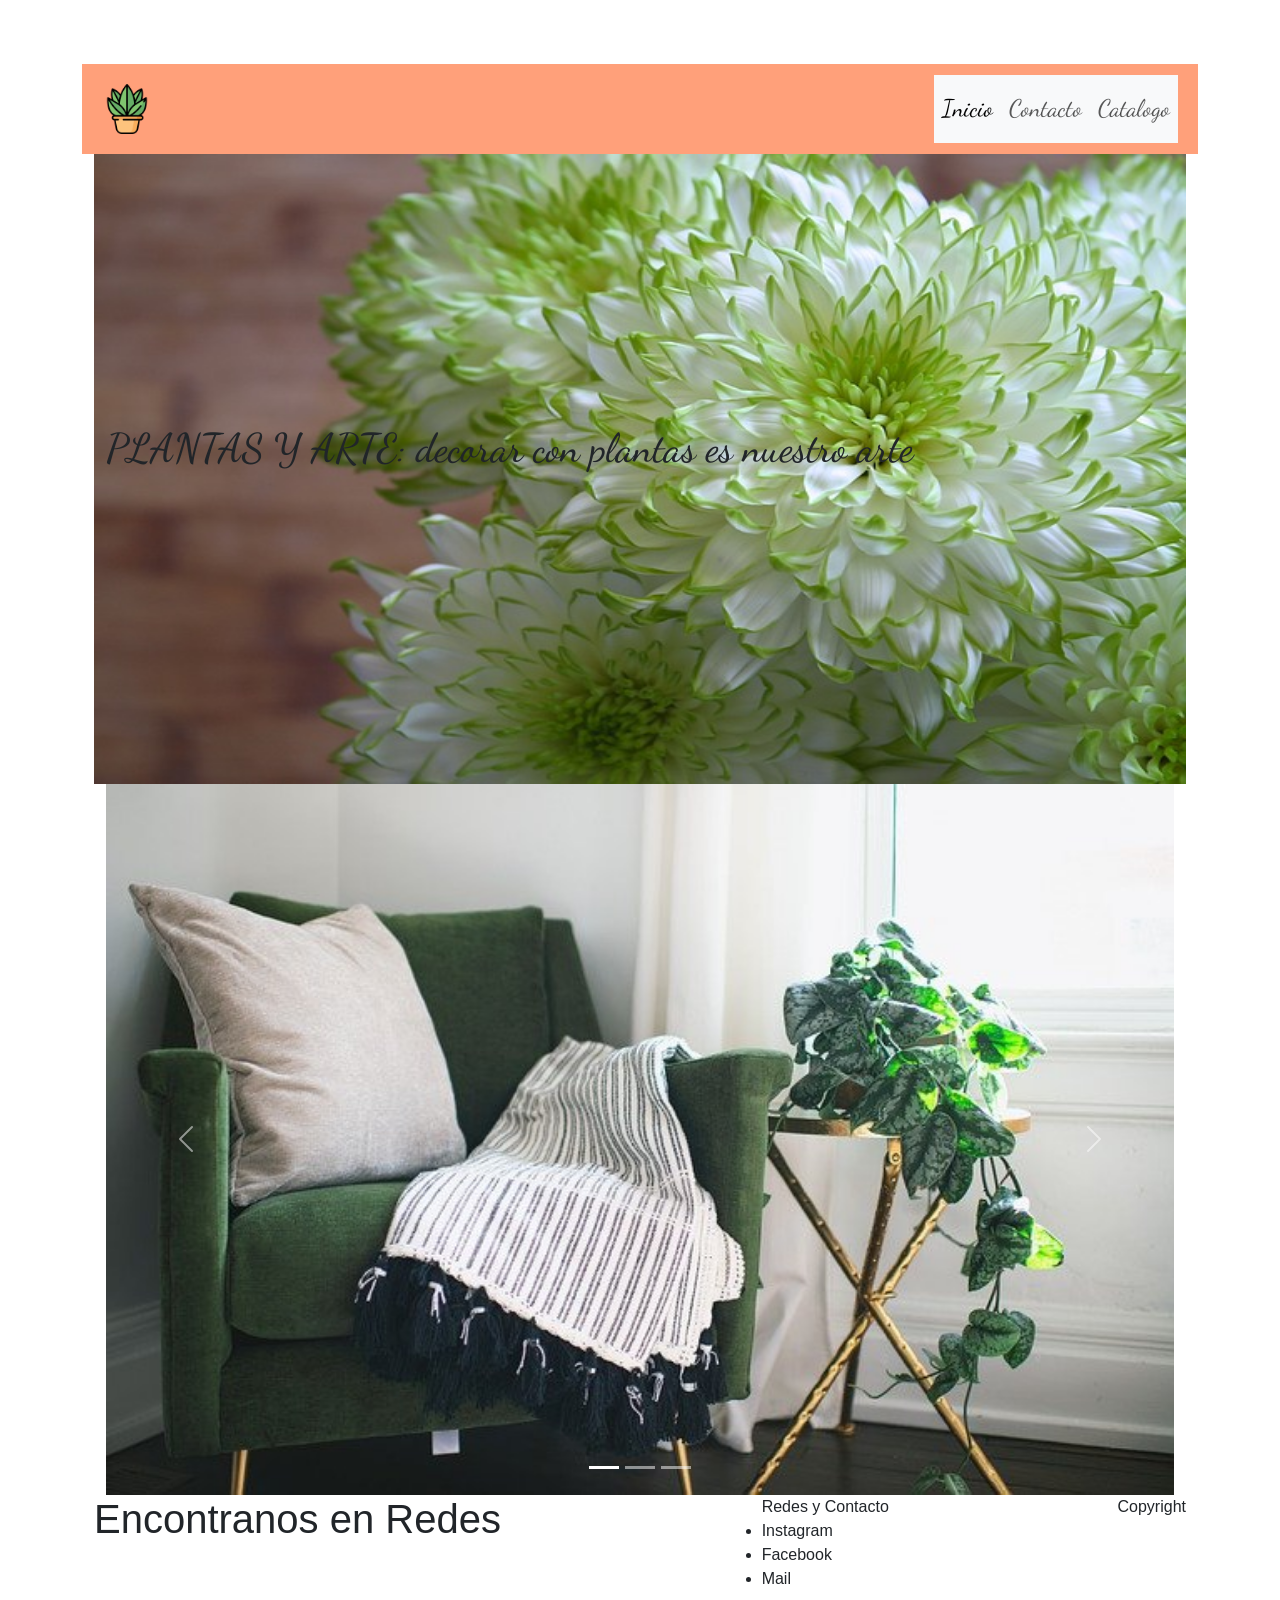
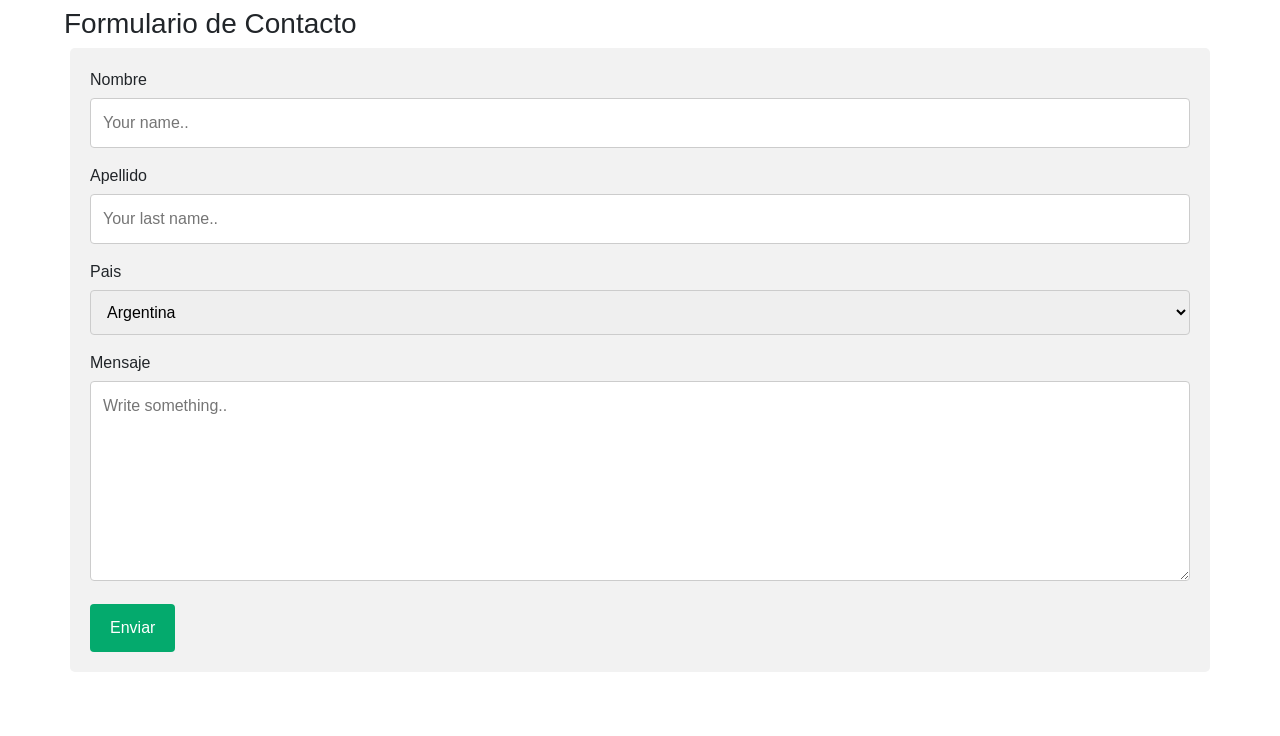
<file: index.html>
<!DOCTYPE html>
<html   lang="en">
<head>
    <meta charset="UTF-8">
    <meta http-equiv="X-UA-Compatible" content="IE=edge">
    <meta name="viewport" content="width=device-width, initial-scale=1.0">
    <title>plantasyarte+emiliozzi</title>
    <!----favicon----Icono de la página---->
    <link rel="shortcut icon" href="Imagenes/plantaLogo.png" type="image/x-icon" />
    <!-- barra de SEO Referencias -->
    <meta name="description" content="Start working at glance. Step by step, with tips and all that you need. This site is for internal use only">
    <meta name="keywords" content="axa, tutoriales, callcenter">
    <meta name="robots" content="noindex">
    <!----CSS------->
    <link rel="preconnect" href="https://fonts.gstatic.com">
    <link href="https://fonts.googleapis.com/css2?family=Dancing+Script:wght@400;500;600;700&family=Viaoda+Libre&display=swap" rel="stylesheet">
    <link rel="preconnect" href="https://fonts.googleapis.com">
    <link rel="preconnect" href="https://fonts.gstatic.com" crossorigin>
    <link href="https://fonts.googleapis.com/css2?family=Dancing+Script:wght@400;500;600;700&display=swap" rel="stylesheet">
    <link href="https://cdn.jsdelivr.net/npm/bootstrap@5.1.0/dist/css/bootstrap.min.css" rel="stylesheet" integrity="sha384-KyZXEAg3QhqLMpG8r+8fhAXLRk2vvoC2f3B09zVXn8CA5QIVfZOJ3BCsw2P0p/We" crossorigin="anonymous">
    <link rel="stylesheet" href="/css/styles.css" />
    
</head>
<body>
    <div class="container-xl">
    <!--Encabezado----Logo---Barra de navegación------>
    <header>
        <img src="Imagenes/plantaLogo.png">   
        
        <!----barra de navegación---->  
        <nav class="navbar navbar-expand-lg navbar-light bg-light">
            
            </button>
            <div class="collapse navbar-collapse" id="navbarNavAltMarkup">
              <div class="navbar-nav">
                <a class="nav-item nav-link active" href="subpages/inicio.html">Inicio <span class="sr-only"></span></a>
                <a class="nav-item nav-link" href="subpages/contacto.html">Contacto</a>
                <a class="nav-item nav-link" href="subpages/catalogo.html">Catalogo</a>
              </div>
            </div>
        </nav>
    </header>
<main class="container-xl">
  <section id="bannerSection">
    <div>
        <h1 class="tituloPrincipal">PLANTAS Y ARTE: decorar con plantas es nuestro arte</h1>
         <img src="Imagenes/flores blancas.jpg">
    </div>
</section>
        <section>    
            <div class="container-xl">
              <div class="row">
                  <div class="col">
                    <div id="carouselExampleIndicators" class="carousel slide" data-bs-ride="carousel">
                      <div class="carousel-indicators">
                        <button type="button" data-bs-target="#carouselExampleIndicators" data-bs-slide-to="0" class="active" aria-current="true" aria-label="Slide 1"></button>
                        <button type="button" data-bs-target="#carouselExampleIndicators" data-bs-slide-to="1" aria-label="Slide 2"></button>
                        <button type="button" data-bs-target="#carouselExampleIndicators" data-bs-slide-to="2" aria-label="Slide 3"></button>
                      </div>
                      <div class="carousel-inner">
                        <div class="carousel-item active">
                          <img src="Imagenes/plantasysillon.jpg" class="d-block w-100" alt="slide1">
                        </div>
                        <div class="carousel-item">
                          <img src="Imagenes/suculentas.jpg" class="d-block w-100" alt="slide2">
                        </div>
                        <div class="carousel-item">
                          <img src="Imagenes/suculentas2.jpg" class="d-block w-100" alt="slide3">
                        </div>
                        </div>
                            <button class="carousel-control-prev" type="button" data-bs-target="#carouselExampleIndicators" data-bs-slide="prev">
                              <span class="carousel-control-prev-icon" aria-hidden="true"></span>
                              <span class="visually-hidden">Previous</span>
                            </button>
                            <button class="carousel-control-next" type="button" data-bs-target="#carouselExampleIndicators" data-bs-slide="next">
                              <span class="carousel-control-next-icon" aria-hidden="true"></span>
                              <span class="visually-hidden">Next</span>
                            </button>
                    
                      </div>
                    </div>
              </div>

    </section>
</main>
    <!---pie de página- footer-->   
    <footer class="container-fluid" id="footerIde">
      <h1 class="títuloFooter">Encontranos en Redes</h1>
          <ul> Redes y Contacto
              <li>Instagram</li>
              <li>Facebook</li>
              <li>Mail</li>
          </ul> 
          <p>Copyright</p>
  </footer> 
    
</div> 
<div>
  <h3>Formulario de Contacto</h3>

<div class="container">
  <form action="/action_page.php">
    <label for="fname">Nombre</label>
    <input type="text" id="fname" name="firstname" placeholder="Your name..">

    <label for="lname">Apellido</label>
    <input type="text" id="lname" name="lastname" placeholder="Your last name..">

    <label for="country">Pais</label>
    <select id="country" name="country">
      <option value="argentina">Argentina</option>
      <option value="uruguay">Uruguay</option>
      <option value="paraguay">Paraguay</option>
    </select>

    <label for="subject">Mensaje</label>
    <textarea id="subject" name="subject" placeholder="Write something.." style="height:200px"></textarea>

    <input type="submit" value="Enviar">
  </form>
</div>
</div>

</div> 
<script src="https://cdn.jsdelivr.net/npm/bootstrap@5.1.0/dist/js/bootstrap.bundle.min.js"         integrity="sha384-U1DAWAznBHeqEIlVSCgzq+c9gqGAJn5c/t99JyeKa9xxaYpSvHU5awsuZVVFIhvj" crossorigin="anonymous">
</script>   
</body>
</html>
</file>
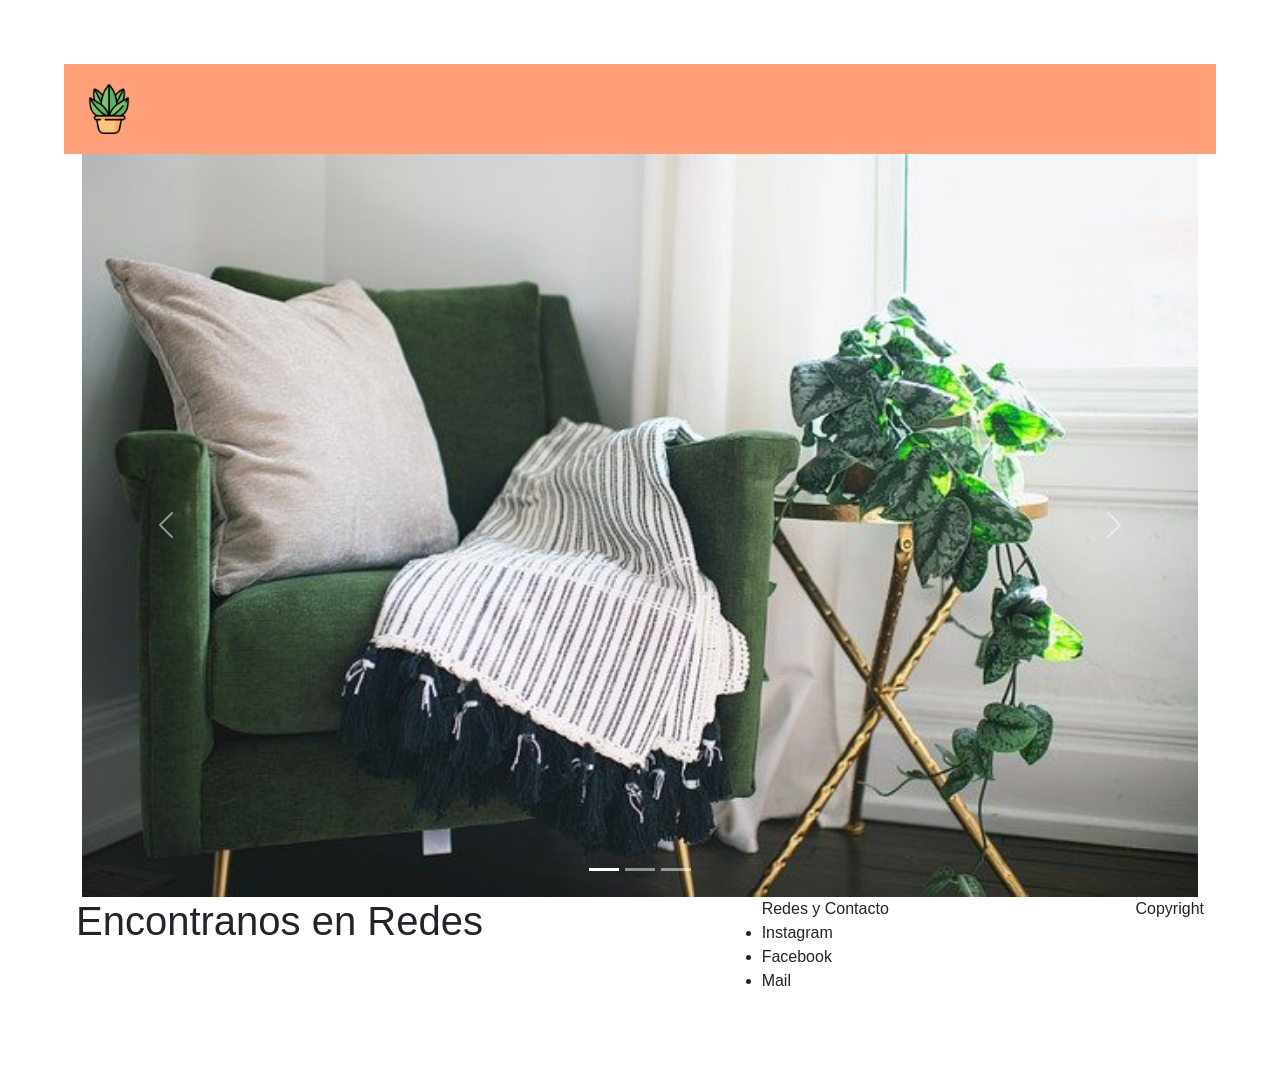
<file: subpages/catalogo.html>
<!DOCTYPE html>
<html   lang="en">
<head>
    <meta charset="UTF-8">
    <meta http-equiv="X-UA-Compatible" content="IE=edge">
    <meta name="viewport" content="width=device-width, initial-scale=1.0">
    <title>plantasyarte+emiliozzi</title>
    <!----favicon----Icono de la página---->
    <link rel="shortcut icon" href="Imagenes/plantaLogo.png" type="image/x-icon" />
    <!-- barra de SEO Referencias -->
    <meta name="description" content="Start working at glance. Step by step, with tips and all that you need. This site is for internal use only">
    <meta name="keywords" content="axa, tutoriales, callcenter">
    <meta name="robots" content="noindex">
    <!----CSS------->
    <link rel="preconnect" href="https://fonts.gstatic.com">
    <link href="https://fonts.googleapis.com/css2?family=Dancing+Script:wght@400;500;600;700&family=Viaoda+Libre&display=swap" rel="stylesheet">
    <link rel="preconnect" href="https://fonts.googleapis.com">
    <link rel="preconnect" href="https://fonts.gstatic.com" crossorigin>
    <link href="https://fonts.googleapis.com/css2?family=Dancing+Script:wght@400;500;600;700&display=swap" rel="stylesheet">
    <link href="https://cdn.jsdelivr.net/npm/bootstrap@5.1.0/dist/css/bootstrap.min.css" rel="stylesheet" integrity="sha384-KyZXEAg3QhqLMpG8r+8fhAXLRk2vvoC2f3B09zVXn8CA5QIVfZOJ3BCsw2P0p/We" crossorigin="anonymous">
    <link rel="stylesheet" href="/css/styles.css" />
    
</head>
<body>

    <header>
        <img src="/Imagenes/plantaLogo.png">   
    </header>

        <section>    
            <div class="container-xl">
              <div class="row">
                  <div class="col">
                    <div id="carouselExampleIndicators" class="carousel slide" data-bs-ride="carousel">
                      <div class="carousel-indicators">
                        <button type="button" data-bs-target="#carouselExampleIndicators" data-bs-slide-to="0" class="active" aria-current="true" aria-label="Slide 1"></button>
                        <button type="button" data-bs-target="#carouselExampleIndicators" data-bs-slide-to="1" aria-label="Slide 2"></button>
                        <button type="button" data-bs-target="#carouselExampleIndicators" data-bs-slide-to="2" aria-label="Slide 3"></button>
                      </div>
                      <div class="carousel-inner">
                        <div class="carousel-item active">
                          <img src="/Imagenes/plantasysillon.jpg" class="d-block w-100" alt="slide1">
                        </div>
                        <div class="carousel-item">
                          <img src="/Imagenes/suculentas2.jpg" class="d-block w-100" alt="slide2">
                        </div>
                        <div class="carousel-item">
                          <img src="/Imagenes/suculentas.jpg" class="d-block w-100" alt="slide3">
                        </div>
                        </div>
                            <button class="carousel-control-prev" type="button" data-bs-target="#carouselExampleIndicators" data-bs-slide="prev">
                              <span class="carousel-control-prev-icon" aria-hidden="true"></span>
                              <span class="visually-hidden">Previous</span>
                            </button>
                            <button class="carousel-control-next" type="button" data-bs-target="#carouselExampleIndicators" data-bs-slide="next">
                              <span class="carousel-control-next-icon" aria-hidden="true"></span>
                              <span class="visually-hidden">Next</span>
                            </button>
                    
                      </div>
                    </div>
              </div>

    </section>
</main>
    <!---pie de página- footer-->   
    <footer class="container-fluid" id="footerIde">
      <h1 class="títuloFooter">Encontranos en Redes</h1>
          <ul> Redes y Contacto
              <li>Instagram</li>
              <li>Facebook</li>
              <li>Mail</li>
          </ul> 
          <p>Copyright</p>
  </footer> 

<script src="https://cdn.jsdelivr.net/npm/bootstrap@5.1.0/dist/js/bootstrap.bundle.min.js"         integrity="sha384-U1DAWAznBHeqEIlVSCgzq+c9gqGAJn5c/t99JyeKa9xxaYpSvHU5awsuZVVFIhvj" crossorigin="anonymous">
</script>   
</body>
</html>
</file>
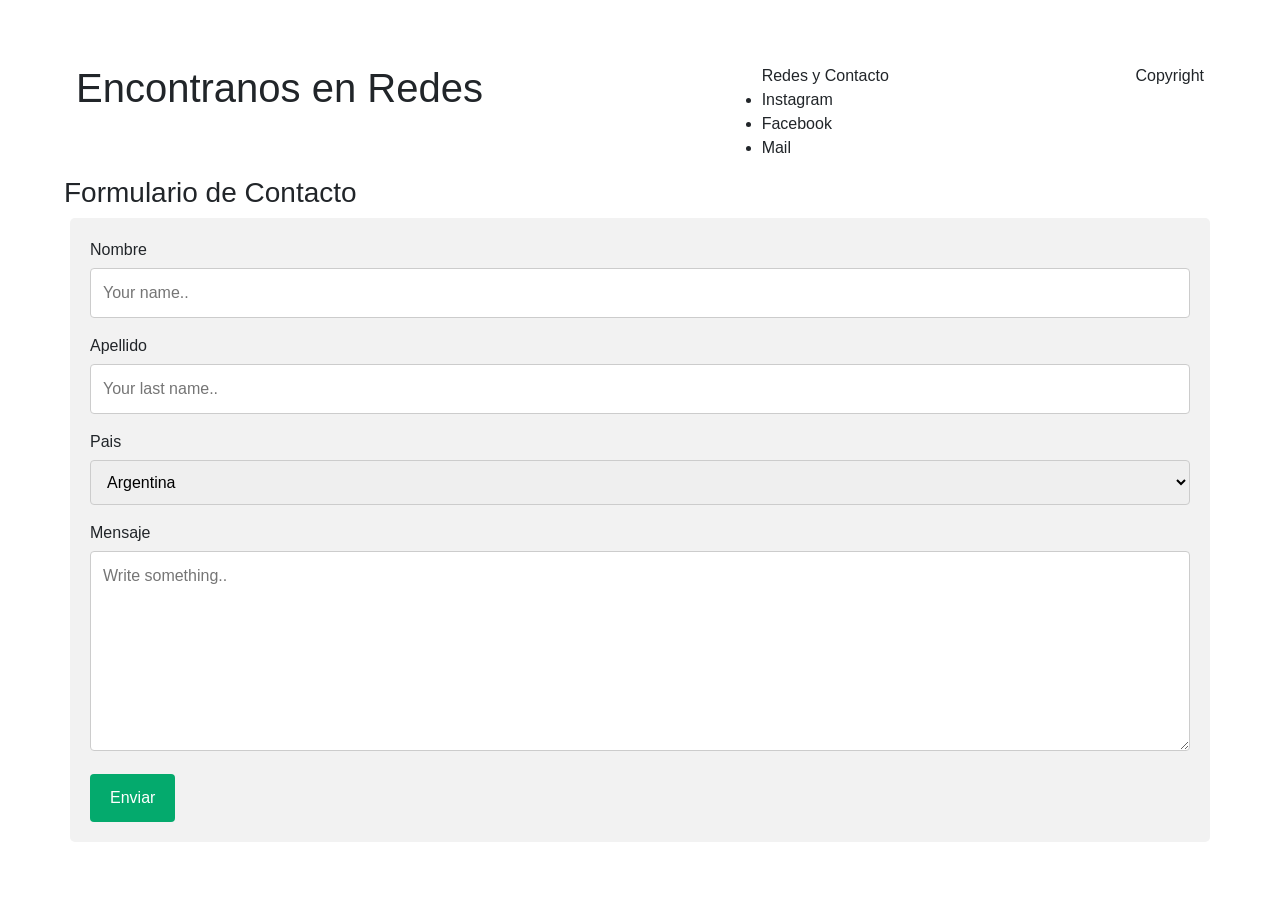
<file: subpages/contacto.html>
<!DOCTYPE html>
<html   lang="en">
<head>
    <meta charset="UTF-8">
    <meta http-equiv="X-UA-Compatible" content="IE=edge">
    <meta name="viewport" content="width=device-width, initial-scale=1.0">
    <title>plantasyarte+emiliozzi</title>
    <!----favicon----Icono de la página---->
    <link rel="shortcut icon" href="Imagenes/plantaLogo.png" type="image/x-icon" />
    <!-- barra de SEO Referencias -->
    <meta name="description" content="Start working at glance. Step by step, with tips and all that you need. This site is for internal use only">
    <meta name="keywords" content="axa, tutoriales, callcenter">
    <meta name="robots" content="noindex">
    <!----CSS------->
    <link rel="preconnect" href="https://fonts.gstatic.com">
    <link href="https://fonts.googleapis.com/css2?family=Dancing+Script:wght@400;500;600;700&family=Viaoda+Libre&display=swap" rel="stylesheet">
    <link rel="preconnect" href="https://fonts.googleapis.com">
    <link rel="preconnect" href="https://fonts.gstatic.com" crossorigin>
    <link href="https://fonts.googleapis.com/css2?family=Dancing+Script:wght@400;500;600;700&display=swap" rel="stylesheet">
    <link href="https://cdn.jsdelivr.net/npm/bootstrap@5.1.0/dist/css/bootstrap.min.css" rel="stylesheet" integrity="sha384-KyZXEAg3QhqLMpG8r+8fhAXLRk2vvoC2f3B09zVXn8CA5QIVfZOJ3BCsw2P0p/We" crossorigin="anonymous">
    <link rel="stylesheet" href="/css/styles.css" />
    
</head>


    <!---pie de página- footer-->   
    <footer class="container-fluid" id="footerIde">
      <h1 class="títuloFooter">Encontranos en Redes</h1>
          <ul> Redes y Contacto
              <li>Instagram</li>
              <li>Facebook</li>
              <li>Mail</li>
          </ul> 
          <p>Copyright</p>
  </footer> 
    
</div> 
<div>
  <h3>Formulario de Contacto</h3>

<div class="container">
  <form action="/action_page.php">
    <label for="fname">Nombre</label>
    <input type="text" id="fname" name="firstname" placeholder="Your name..">

    <label for="lname">Apellido</label>
    <input type="text" id="lname" name="lastname" placeholder="Your last name..">

    <label for="country">Pais</label>
    <select id="country" name="country">
      <option value="argentina">Argentina</option>
      <option value="uruguay">Uruguay</option>
      <option value="paraguay">Paraguay</option>
    </select>

    <label for="subject">Mensaje</label>
    <textarea id="subject" name="subject" placeholder="Write something.." style="height:200px"></textarea>

    <input type="submit" value="Enviar">
  </form>
</div>
</div>

</div> 
<script src="https://cdn.jsdelivr.net/npm/bootstrap@5.1.0/dist/js/bootstrap.bundle.min.js"         integrity="sha384-U1DAWAznBHeqEIlVSCgzq+c9gqGAJn5c/t99JyeKa9xxaYpSvHU5awsuZVVFIhvj" crossorigin="anonymous">
</script>   
</body>
</html>
</file>
<file: css/styles.css>
body {
    margin: 0px;
    padding: 5%;
}
/*Navegador*/
header {
    display: flex;
    flex-direction: row;
    flex-wrap: nowrap;
    justify-content: space-between;
    width: 100%;
    height: 10vh;
    background-color: #FFA07A;
    align-items: center;
    margin: 0px;
    padding: 0px 20px 0px;
    box-sizing: border-box;
    position:sticky;
    top: 0;
    right: 0;
    z-index: 5;
    font-family: 'Dancing Script', cursive;
    font-size: x-large;
    float:right;
} 
header img {
    width: 50px;
}
#principalNav ul{
    display: flex;
    flex-direction: row;
    list-style: none;
    align-items: center;
}
#principalNav li{
    margin: 20px;
    padding: 10px;
}
#principalNav li:hover{
    color: white;
    background-color: tomato;
    border-radius: 10px;
}

/*banner*/

#bannerSection {
    width: 100%;
    height: 80vh;
}
#bannerSection div{
    width: 100%;
    height: 50vh;
    position: relative;
}
#bannerSection img{
    width: 100%;
    height: 70vh;
    margin: 0%;
    padding: 0%;
    display: flex;
    flex-direction: row;
    justify-content: center;
    float: right;
}
.tituloPrincipal {
    position: absolute;
    top: 80%;
    right: 25%;
    font-size: 40px;
    font-family: 'Dancing Script', cursive;
}

/*Sección de productos*/

#seccionDeproduc img{
    display: grid;
}
#seccionDeproduc {
    display: grid;
    grid-template-columns: 50% 50%;
    margin: 50px;
}

#subtituloUno {
    border: black solid;
    display: grid;
    grid-template-rows: 20% 80%;
}
.cajaImagenes {
    grid-template-columns: 1fr 1fr 1fr;
    grid-template-rows: 1fr 1fr 1fr;
    display: flex;
    justify-content: space-between;
}
.cajaImagenes img {
    width: 70px;
}

footer {
    display: grid;
    display: flex;
    justify-content: space-between;
}
/*formulario de contacto*/
body {font-family: Arial, Helvetica, sans-serif;}
* {box-sizing: border-box;}

input[type=text], select, textarea {
  width: 100%;
  padding: 12px;
  border: 1px solid #ccc;
  border-radius: 4px;
  box-sizing: border-box;
  margin-top: 6px;
  margin-bottom: 16px;
  resize: vertical;
}

input[type=submit] {
  background-color: #04AA6D;
  color: white;
  padding: 12px 20px;
  border: none;
  border-radius: 4px;
  cursor: pointer;
}

input[type=submit]:hover {
  background-color: #45a049;
}

.container {
  border-radius: 5px;
  background-color: #f2f2f2;
  padding: 20px;
}

@media only screen and (max-width: 360px) {
    header{
        background-color: blueviolet;
    }
}
</file>
